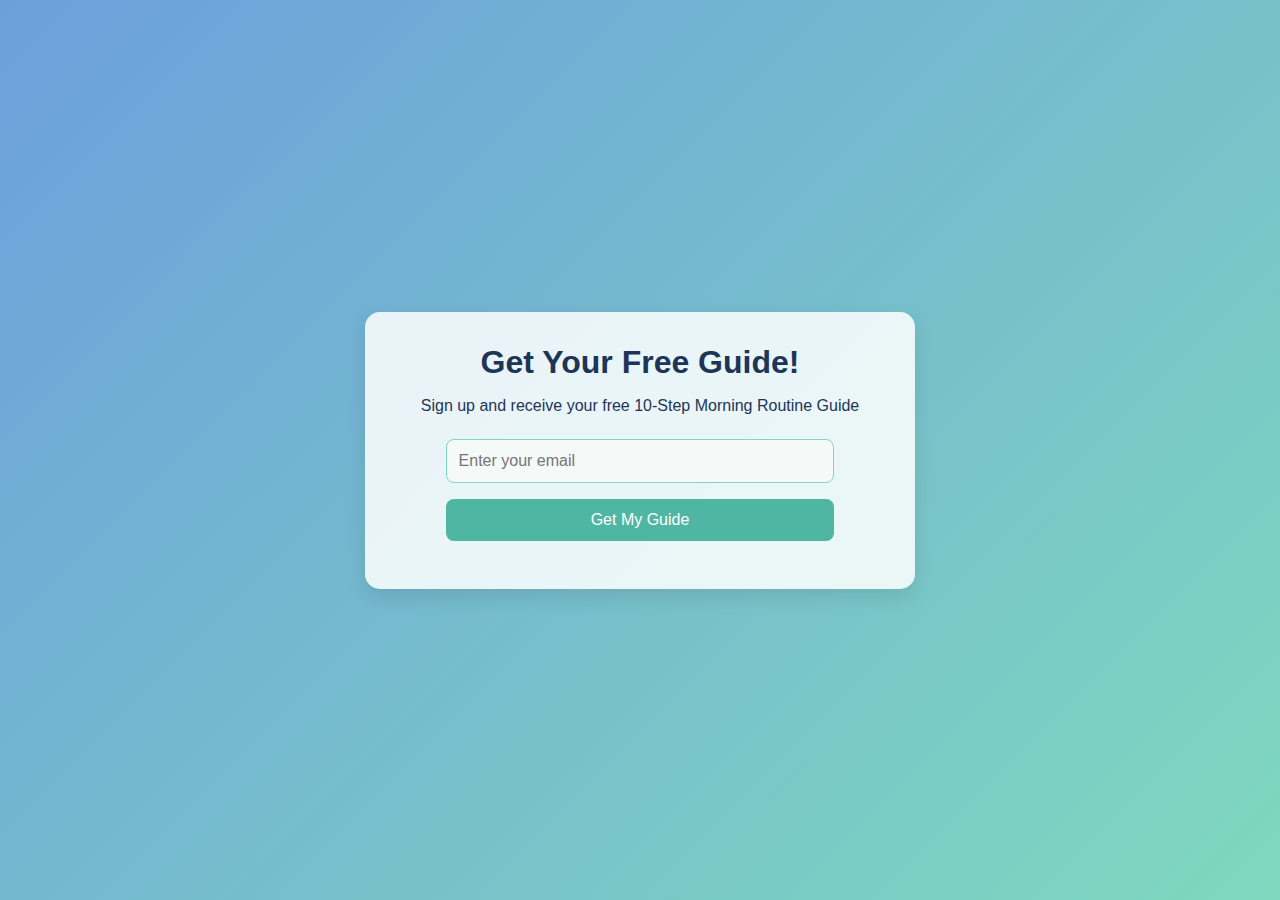
<file: front-end/index.html>
<!DOCTYPE html>
<html lang="en">
<head>
  <meta charset="UTF-8">
  <meta name="viewport" content="width=device-width, initial-scale=1.0">
  <title>Lead Magnet Funnel</title>
  <link rel="stylesheet" href="styles.css">
</head>
<body>
  <section class="hero">
    <h1>Get Your Free Guide!</h1>
    <p>Sign up and receive your free 10-Step Morning Routine Guide</p>
    <form id="signup-form">
      <input type="email" id="email" placeholder="Enter your email" required>
      <button type="submit">Get My Guide</button>
    </form>
    <p id="message"></p>
  </section>
  <script src="script.js"></script>
</body>
</html>
</file>
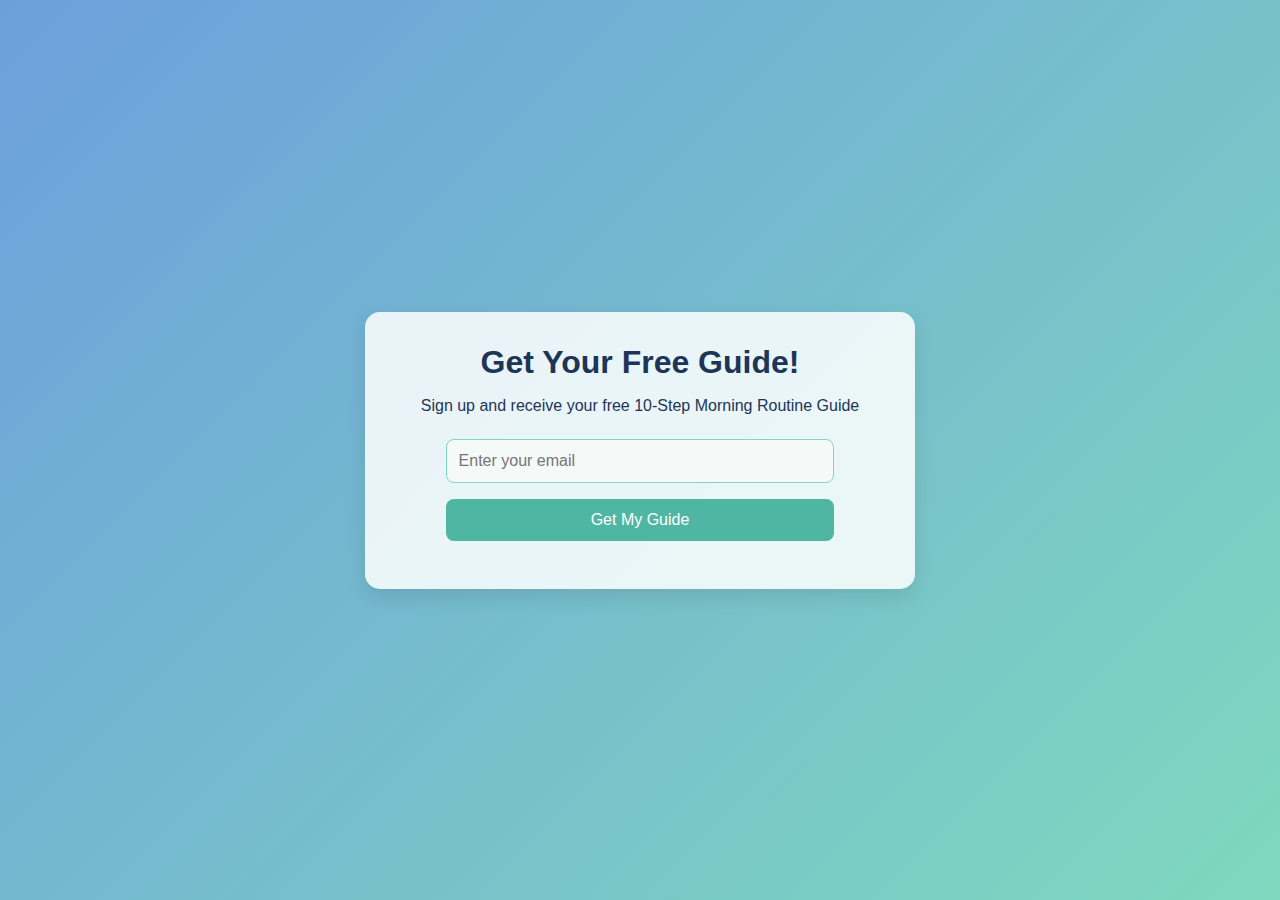
<file: frontend/index.html>
<!doctype html>
<html lang="en">
  <head>
    <meta charset="UTF-8" />
    <meta name="viewport" content="width=device-width, initial-scale=1.0" />
    <title>Lead Magnet Funnel</title>
    <link rel="stylesheet" href="styles.css" />
  </head>
  <body>
    <section class="hero">
      <h1>Get Your Free Guide!</h1>
      <p>Sign up and receive your free 10-Step Morning Routine Guide</p>
      <form id="signup-form">
        <input
          type="email"
          id="email"
          name="email"
          placeholder="Enter your email"
          required
        />
        <button type="submit">Get My Guide</button>
      </form>
      <p id="message"></p>
    </section>
    <script src="script.js"></script>
  </body>
</html>
</file>
<file: front-end/styles.css>
* {
  box-sizing: border-box;
  margin: 0;
  padding: 0;
  font-family: "Helvetica Neue", sans-serif;
}

body {
  background: linear-gradient(135deg, #6CA0DC, #7FD8BE); /* muted blue → sea-foam green */
  color: #1D3557; /* dark slate text for readability */
  min-height: 100vh;
  display: flex;
  justify-content: center;
  align-items: center;
  padding: 2rem;
}

.hero {
  background: rgba(255, 255, 255, 0.85);
  padding: 2rem 2rem 1.5rem 2rem;
  border-radius: 15px;
  max-width: 550px;
  width: 100%;
  text-align: center;
  box-shadow: 0 8px 20px rgba(0,0,0,0.1);
}

.hero h1 {
  font-size: 2rem;
  margin-bottom: 1rem;
  color: #1D3557;
}

.hero p {
  font-size: 1rem;
  margin-bottom: 1.5rem;
  color: #1D3557;
}

#signup-form {
  display: flex;
  flex-direction: column;
  align-items: center;
  gap: 1rem;
  margin-top: 1rem;
}

#signup-form input,
#signup-form button {
  width: 80%;
  max-width: 400px;
  margin: 0;
}

#signup-form input[type="email"] {
  padding: 0.75rem;
  border-radius: 8px;
  border: 1px solid #7FD8BE;
  font-size: 1rem;
  color: #1D3557;
  background-color: #F5F9F7;
}

#signup-form button {
  padding: 0.75rem;
  border-radius: 8px;
  border: none;
  background-color: #4FB6A4;
  color: white;
  font-size: 1rem;
  cursor: pointer;
  transition: 0.3s;
}

#signup-form button:hover {
  background-color: #3C9D8F;
}

#message {
  margin-top: 1rem;
  font-size: 0.95rem;
  color: #1D3557;
}

@media (max-width: 480px) {
  #signup-form input,
  #signup-form button {
    width: 90%;
  }
}
</file>
<file: frontend/styles.css>
* {
  box-sizing: border-box;
  margin: 0;
  padding: 0;
  font-family: "Helvetica Neue", sans-serif;
}

body {
  background: linear-gradient(135deg, #6CA0DC, #7FD8BE); /* muted blue → sea-foam green */
  color: #1D3557; /* dark slate text for readability */
  min-height: 100vh;
  display: flex;
  justify-content: center;
  align-items: center;
  padding: 2rem;
}

.hero {
  background: rgba(255, 255, 255, 0.85);
  padding: 2rem 2rem 1.5rem 2rem;
  border-radius: 15px;
  max-width: 550px;
  width: 100%;
  text-align: center;
  box-shadow: 0 8px 20px rgba(0,0,0,0.1);
}

.hero h1 {
  font-size: 2rem;
  margin-bottom: 1rem;
  color: #1D3557;
}

.hero p {
  font-size: 1rem;
  margin-bottom: 1.5rem;
  color: #1D3557;
}

#signup-form {
  display: flex;
  flex-direction: column;
  align-items: center;
  gap: 1rem;
  margin-top: 1rem;
}

#signup-form input,
#signup-form button {
  width: 80%;
  max-width: 400px;
  margin: 0;
}

#signup-form input[type="email"] {
  padding: 0.75rem;
  border-radius: 8px;
  border: 1px solid #7FD8BE;
  font-size: 1rem;
  color: #1D3557;
  background-color: #F5F9F7;
}

#signup-form button {
  padding: 0.75rem;
  border-radius: 8px;
  border: none;
  background-color: #4FB6A4;
  color: white;
  font-size: 1rem;
  cursor: pointer;
  transition: 0.3s;
}

#signup-form button:hover {
  background-color: #3C9D8F;
}

#message {
  margin-top: 1rem;
  font-size: 0.95rem;
  color: #1D3557;
}

@media (max-width: 480px) {
  #signup-form input,
  #signup-form button {
    width: 90%;
  }
}
</file>
